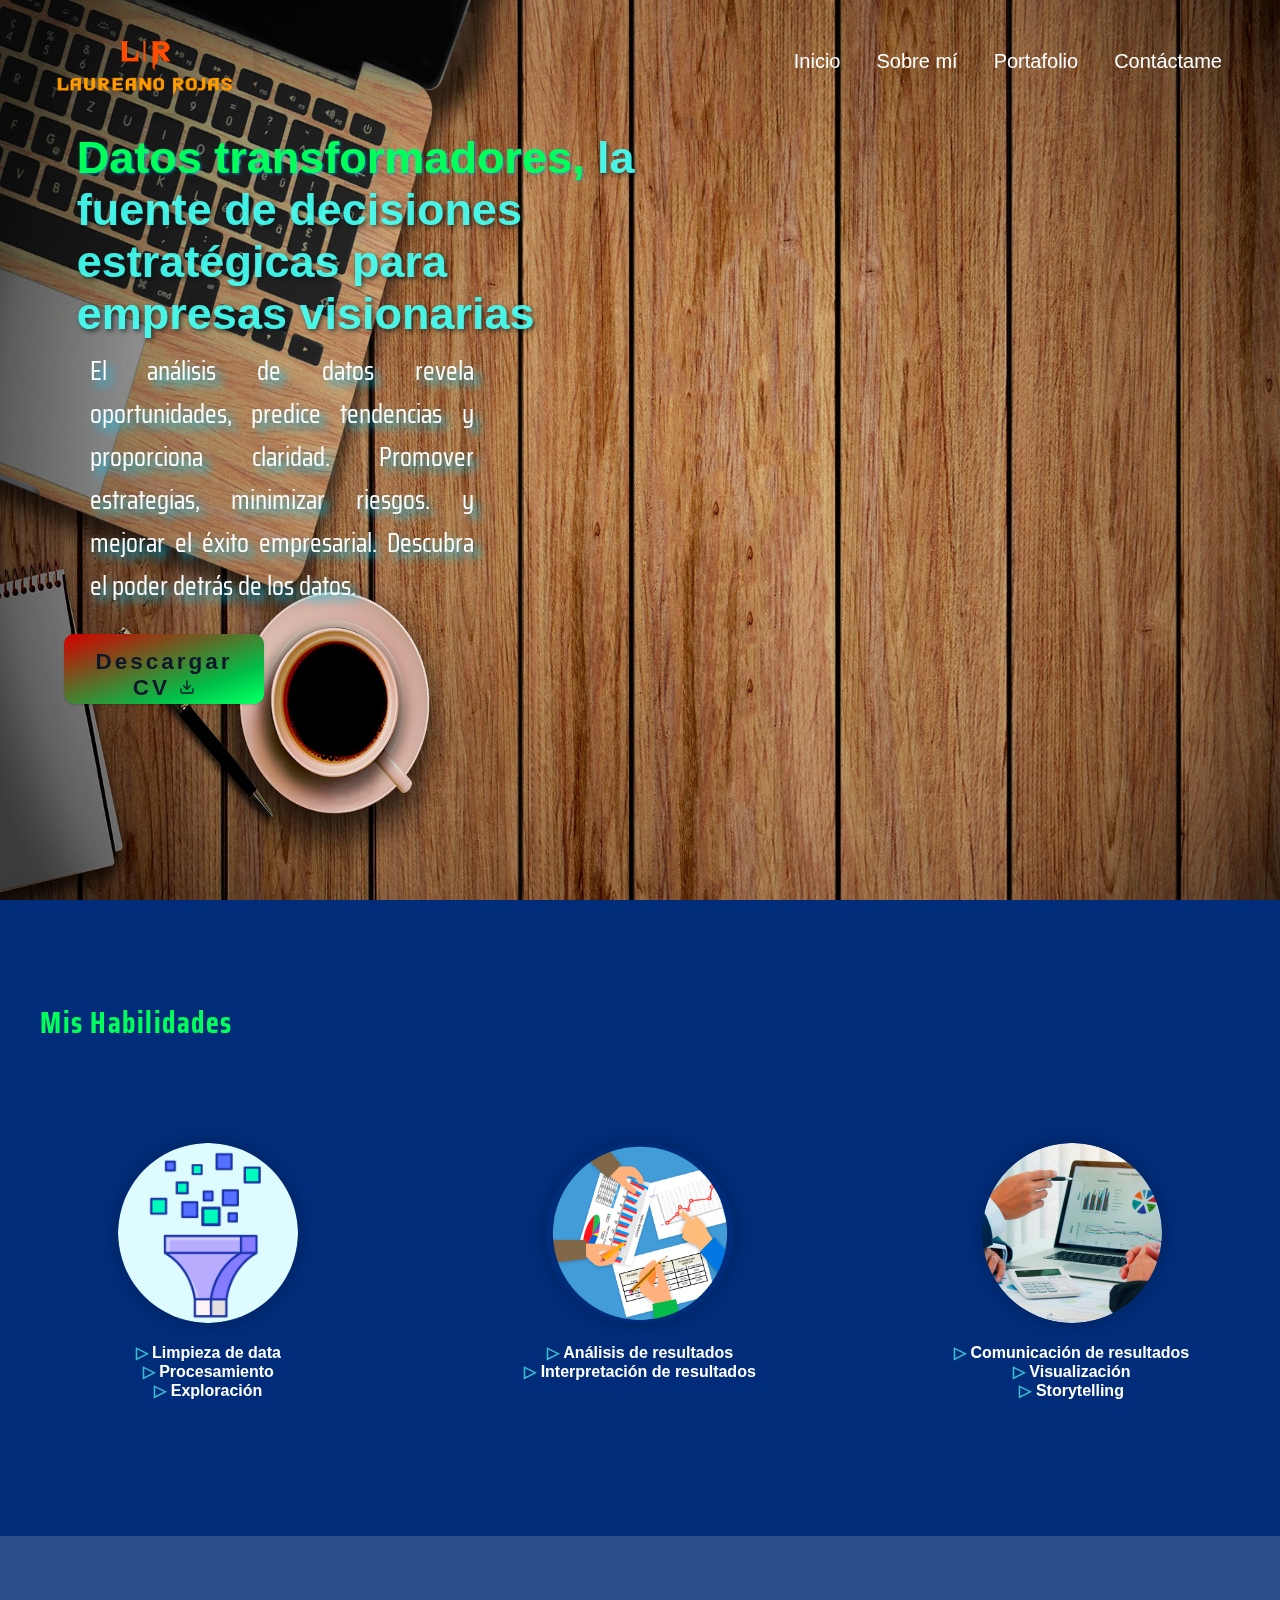
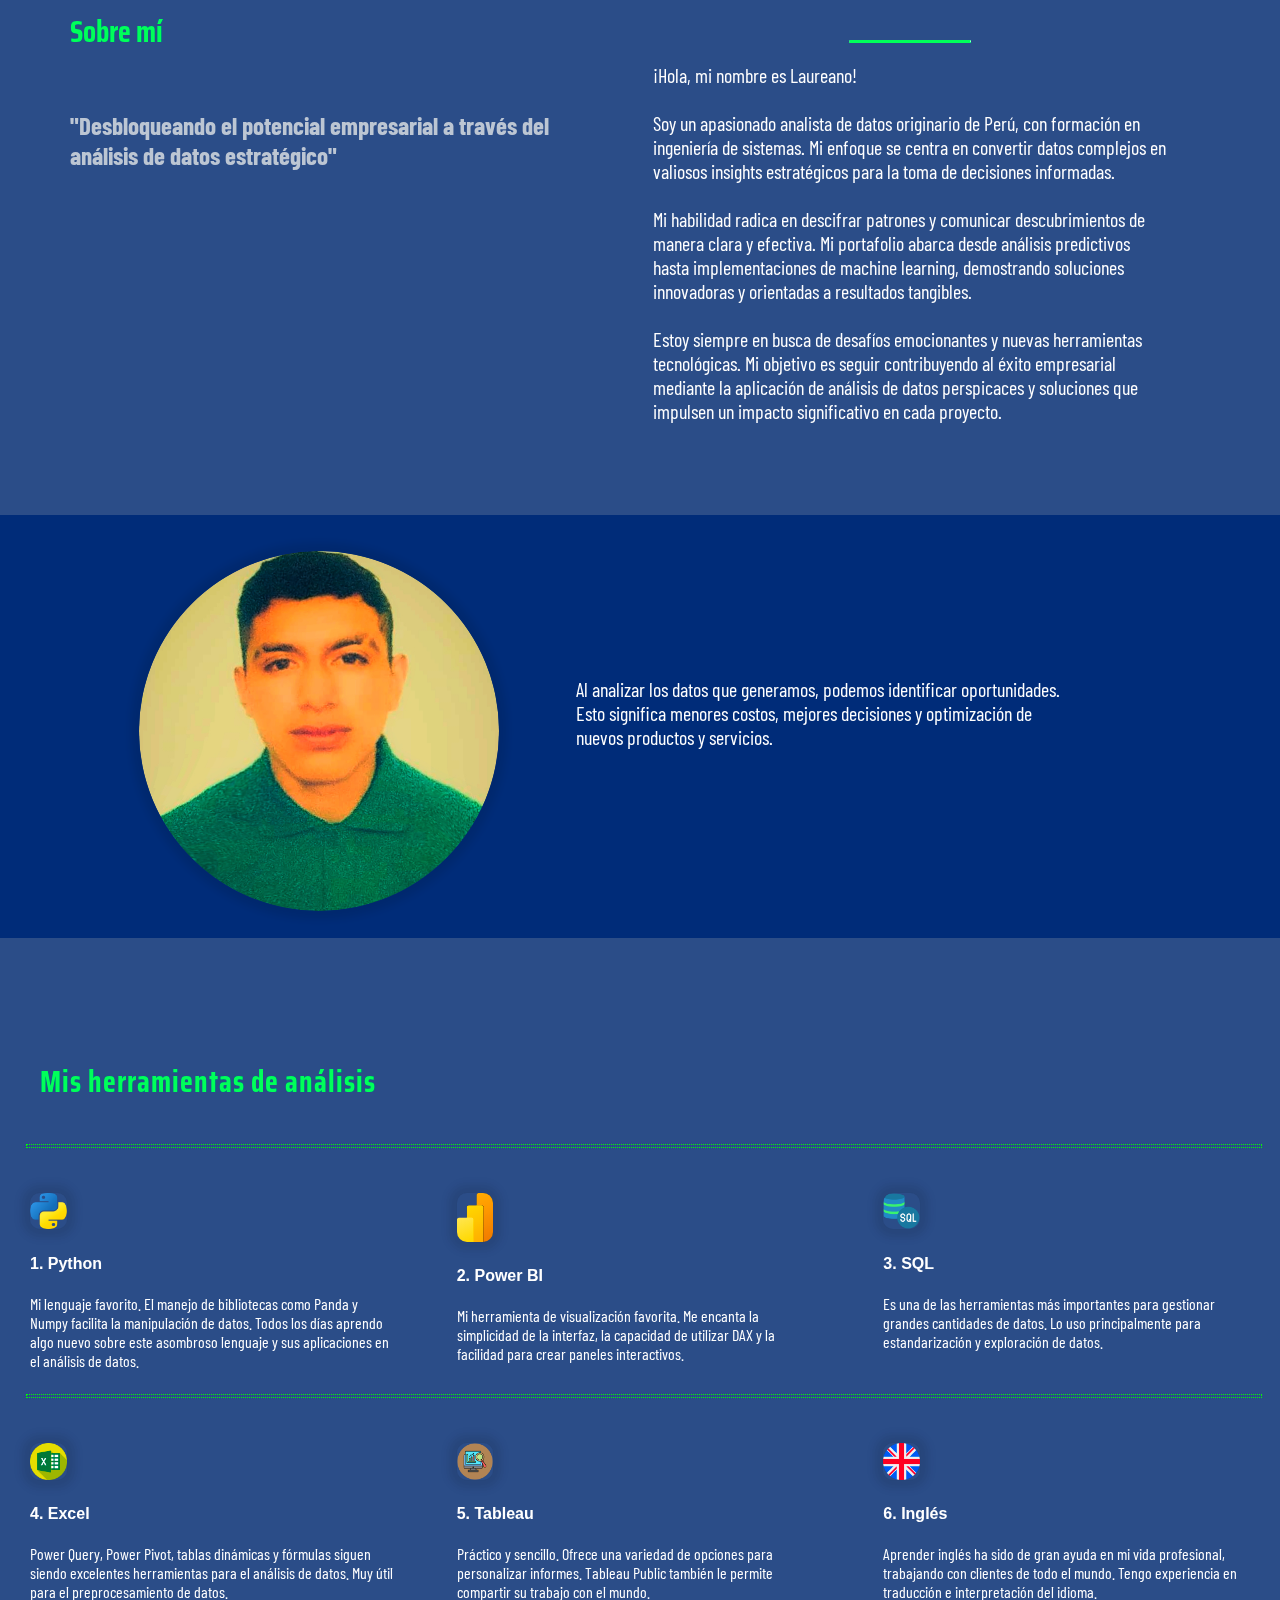
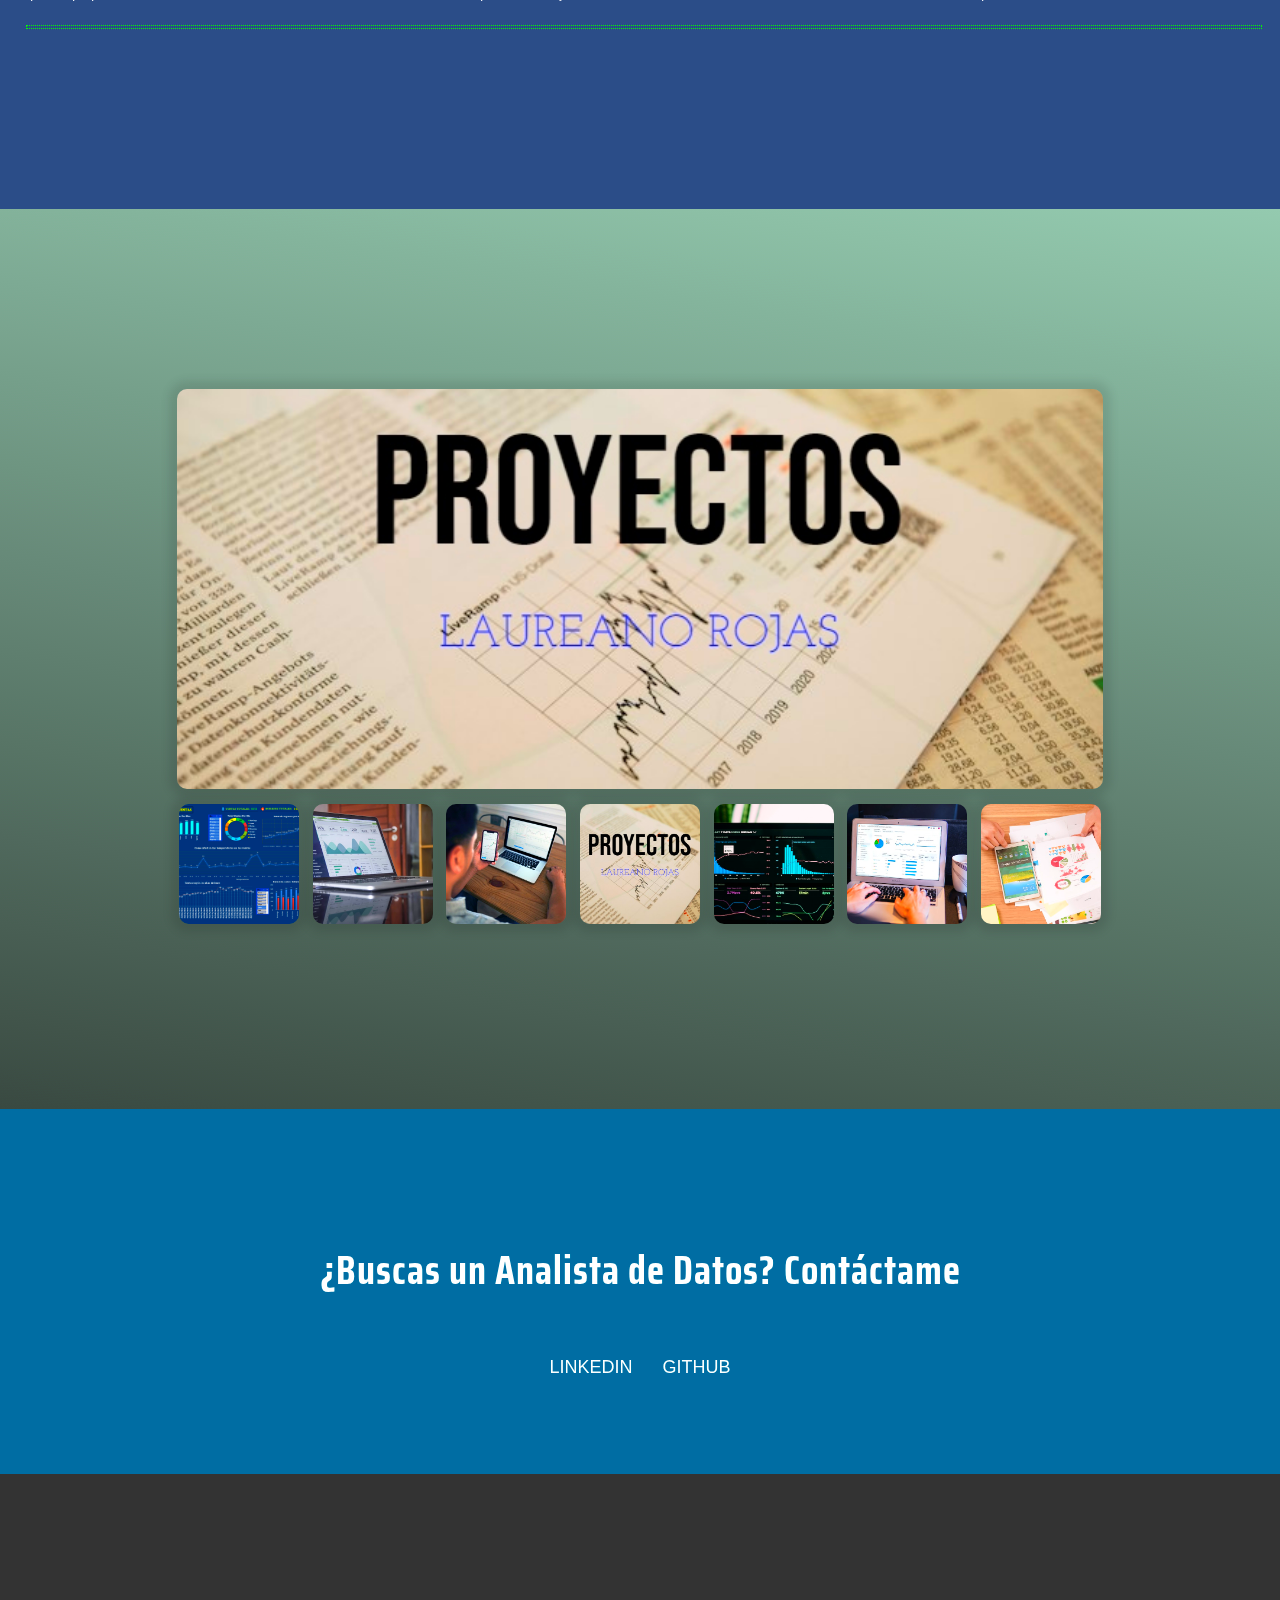
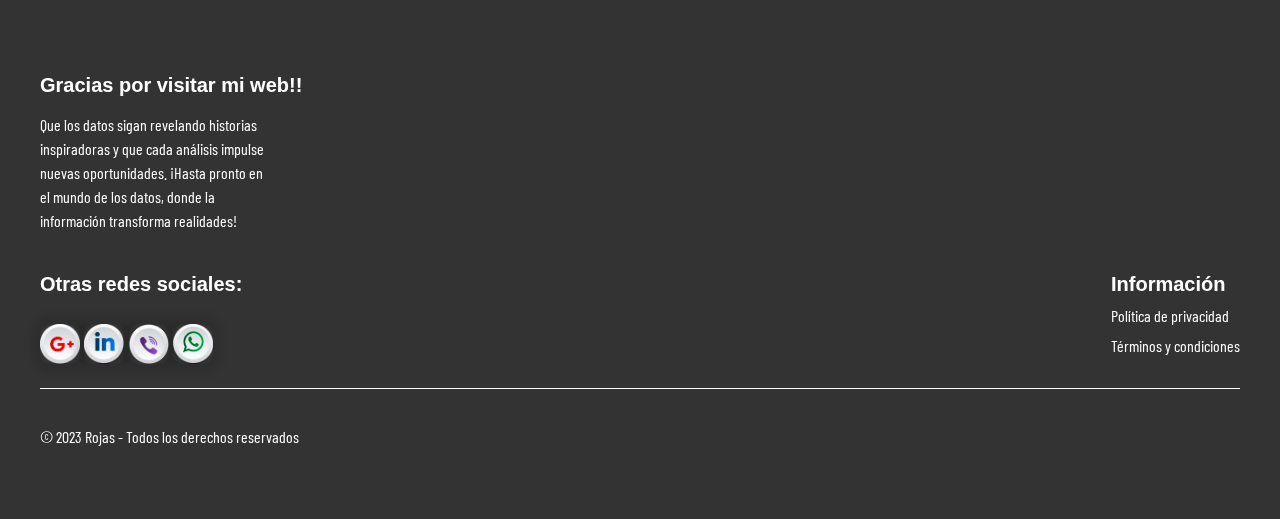
<file: index.html>
<!DOCTYPE html>
<html lang="es">

<head>
  <meta charset="UTF-8">
  <meta name="viewport" content="width=device-width, initial-scale=1.0">
  <meta name="description"
    content="Si buscas un Analista de Datos este es mi portafolio donde vas a encontrar mis proyectos de análisis de datos y como contactarte conmigo">
  <link rel="stylesheet" href="assets/style/style.css">
  <link rel="stylesheet" href="assets/style/content.css">
  <link rel="stylesheet" href="assets/style/contact.css">
  <link rel="preconnect" href="https://fonts.googleapis.com">
  <link rel="preconnect" href="https://fonts.gstatic.com" crossorigin>
  <link href="https://fonts.googleapis.com/css2?family=Lobster&display=swap" rel="stylesheet">
  <link href="https://fonts.googleapis.com/css2?family=Tulpen+One&display=swap" rel="stylesheet">
  <link href="https://fonts.googleapis.com/css2?family=Saira+Condensed&display=swap" rel="stylesheet">
  <link href="https://fonts.googleapis.com/css2?family=Concert+One&display=swap" rel="stylesheet">
  <link href="https://fonts.googleapis.com/css2?family=Barlow+Condensed:ital,wght@1,200&display=swap"
    rel="stylesheet" />
  <link href="https://fonts.googleapis.com/css2?family=Anton&display=swap" rel="stylesheet">

  <link rel="preconnect" href="https://fonts.gstatic.com" crossorigin />
  <link href="https://fonts.googleapis.com/css2?family=Manrope:wght@800&display=swap" rel="stylesheet" />
  <link href="https://fonts.googleapis.com/css2?family=Alkatra:wght@500&display=swap" rel="stylesheet" />
  <title>Laureano | Analista de Datos</title>
  <link rel="shortcut icon" href="./assets/img/icono-2.png" type="image/x-icon">
</head>

<body>
  <nav class="navbar" id="inicio-c">
    <div class="logo">
      <img src="./assets/img/icono.png" alt="icono">
      <!-- <h2>Rojas</h2> -->
    </div>
    <div class="menu-toggle">
      <input type="checkbox" id="menu-checkbox">
      <label for="menu-checkbox" class="menu-icon" style="font-size: 30px; color: #f8eb9f;">&#9776;</label>
      <!-- Botón de cierre del menú -->

      <ul class="menu">
        <li><a href="#inicio-c">Inicio</a></li>
        <li><a href="#abt-me">Sobre mí</a></li>
        <li><a href="#portafolio">Portafolio</a></li>
        <li><a href="#contact">Contáctame</a></li>
        <label for="menu-checkbox" class="close-button">&#10006;</label>
      </ul>
    </div>
  </nav>
  <main id="m-res">
    <h1><b>Datos transformadores,</b> la fuente de decisiones estratégicas para empresas visionarias</h1>
    <section id="home">
      <article>
        <p id="description">
          El análisis de datos revela oportunidades,
          predice tendencias y proporciona claridad.
          Promover estrategias, minimizar riesgos.
          y mejorar el éxito empresarial.
          Descubra el poder detrás de los datos.
        </p>
        <button id="btn-download" class="bottom">
          Descargar CV
          <svg xmlns="http://www.w3.org/2000/svg" width="16" height="16" viewBox="0 0 24 24" fill="none"
            stroke="currentColor" stroke-width="2" stroke-linecap="round" stroke-linejoin="round"
            class="feather feather-download">
            <path d="M21 15v4a2 2 0 0 1-2 2H5a2 2 0 0 1-2-2v-4"></path>
            <polyline points="7 10 12 15 17 10"></polyline>
            <line x1="12" y1="15" x2="12" y2="3"></line>
          </svg>
          <span></span>
          <span></span>
          <span></span>
          <span></span>
        </button>
      </article>
    </section>
  </main>
  <!--SKILLS-->
  <section id="my-skills-c">
    <h2 class="habilidades">Mis Habilidades</h2>
    <div class="container-c">
      <div class="element">
        <img src="./assets/img/data-management.png" alt="data-m">
        <p><strong><span style="color:#63b3c0">▷</span>
            Limpieza</strong> <strong>de data</strong><br><strong><span style="color:#63b3c0">▷</span></strong>
          <strong>Procesamiento</strong><br><strong> <strong><span style="color:#63b3c0">▷</span></strong>
            Exploración</strong>
        </p>
      </div>
      <div class="element">
        <img src="./assets/img/data-analysis.png" alt="data-a">
        <p><strong><span style="color:#63b3c0">▷</span></strong>
          <strong>Análisis de resultados</strong><br><strong> <strong><span style="color:#63b3c0">▷</span></strong>
            Interpretación de resultados</strong>
        </p>
      </div>
      <div class="element">
        <img src="./assets/img/data-visualization.png" alt="data-v">
        <p><strong><span style="color:#63b3c0">▷</span>
            Comunicación</strong> <strong>de resultados</strong><br><strong><span
              style="color:#63b3c0">▷</span></strong> <strong>Visualización</strong><br><strong> <strong><span
                style="color:#63b3c0">▷</span></strong> Storytelling</strong></p>
      </div>
    </div>
  </section>
  <section class="aboutme" id="abt-me">
    <div class="contenedor-a">
      <h3 class="t">Sobre mí</h3>
      <div class="cont">
        <div class="elem">
          <h3 class="t2">"Desbloqueando el potencial empresarial a través del análisis de datos estratégico"</h3>
        </div>
        <div class="elem">
          <hr class="linear">
          <p>¡Hola, mi nombre es Laureano!
            <br>
            <br>
            Soy un apasionado analista de datos originario de Perú, con formación en ingeniería de sistemas. Mi enfoque
            se
            centra en convertir datos complejos en valiosos insights estratégicos para la toma de decisiones informadas.
            <br>
            <br>
            Mi habilidad radica en descifrar patrones y comunicar descubrimientos de manera clara y efectiva. Mi
            portafolio abarca desde análisis predictivos hasta implementaciones de machine learning, demostrando
            soluciones innovadoras y orientadas a resultados tangibles.
            <br>
            <br>
            Estoy siempre en busca de desafíos emocionantes y nuevas herramientas tecnológicas. Mi objetivo es seguir
            contribuyendo al éxito empresarial mediante la aplicación de análisis de datos perspicaces y soluciones que
            impulsen un impacto significativo en cada proyecto.
          </p>
        </div>
      </div>
    </div>
  </section>
  <section class="c-3">
    <div class="cont-3">
      <div class="elem-3">
        <img src="./assets/img/mi-foto.png" alt="gif-prog" class="gif-p">
      </div>
      <div class="elem-3">
        <p>Al analizar los datos que generamos, podemos identificar oportunidades. Esto significa menores costos,
          mejores decisiones y optimización de nuevos productos y servicios.</p>
      </div>
    </div>
  </section>
  <section id="skills">
    <h3 class="title-2">Mis herramientas de análisis</h3>
    <hr id="linea">
    <div class="my-skills">
      <div class="skill-c">
        <img src="../assets/img/skills/piton.png" alt="python" class="remot">
        <h4 class="name-skill">1. Python</h4>
        <p>Mi lenguaje favorito. El manejo de bibliotecas como Panda y Numpy facilita la manipulación de datos. Todos
          los días aprendo algo nuevo sobre este asombroso lenguaje y sus aplicaciones en el análisis de datos.</p>

      </div>
      <div class="skill-c">
        <img src="../assets/img/skills/power-bi.svg" alt="power-bi" class="remot">
        <h4 class="name-skill">2. Power BI</h4>
        <p>Mi herramienta de visualización favorita. Me encanta la simplicidad de la interfaz, la capacidad de utilizar
          DAX y la facilidad para crear paneles interactivos.</p>
      </div>
      <div class="skill-c">
        <img src="../assets/img/skills/servidor-sql.png" alt="servidor-sql" class="remot">
        <h4 class="name-skill">3. SQL</h4>
        <p>Es una de las herramientas más importantes para gestionar grandes cantidades de datos. Lo uso principalmente
          para estandarización y exploración de datos.</p>
      </div>
    </div>
    <hr id="linea">
    <div class="my-skills">
      <div class="skill-c">
        <img src="../assets/img/skills/excel.png" alt="excel" class="remot">
        <h4 class="name-skill">4. Excel</h4>
        <p>Power Query, Power Pivot, tablas dinámicas y fórmulas siguen siendo excelentes herramientas para el análisis
          de datos. Muy útil para el preprocesamiento de datos.</p>
      </div>
      <div class="skill-c">
        <img src="../assets/img/skills/tableau.png" alt="tableau" class="remot">
        <h4 class="name-skill">5. Tableau</h4>
        <p>Práctico y sencillo. Ofrece una variedad de opciones para personalizar informes. Tableau Public también le
          permite compartir su trabajo con el mundo.</p>
      </div>
      <div class="skill-c">
        <img src="../assets/img/skills/ingles.png" alt="ingles" class="remot">
        <h4 class="name-skill">6. Inglés</h4>
        <p>Aprender inglés ha sido de gran ayuda en mi vida profesional, trabajando con clientes de todo el mundo. Tengo
          experiencia en traducción e interpretación del idioma.</p>
      </div>
    </div>
    <hr id="linea">
  </section>
  <!--PROJECTS-->
  <section class="proyectos" id="portafolio">
    <div class="contenedor">
      <div class="wrapper">
        <img src="./assets/img/proyectos/proyectos.jpg" alt="im1" id="mainPhoto" name="" desc="" boton-p="" href="">
        <div class="caption-wrapper">
          <div id="caption"></div>
          <div id="proyecto"></div>
          <div id="boton">
            <a href="https://github.com/Dilmer-Rojas" target="_blank">← Ver →</a>
          </div>
        </div>
      </div>
      <div class="img-wrapper">
        <img src="./assets/img/proyectos/Dashboard_01.png" alt="img1" name="Ventas de Limonada: Optimización y Estrategias" class="imgCarousel"
          desc="Analicé datos de ventas de limonada en Excel, identificando patrones, optimizando estrategias de marketing y visualizando resultados clave para decisiones estratégicas."
          boton-p="Visitar" href="/assets/img/proyectos/Dashboard_01.png">
        <img src="./assets/img/proyectos/proyecto2.jpg" alt="img2" name="DataVisionX" class="imgCarousel"
          desc="DataVisionX: ofrece análisis avanzado y visualizaciones dinámicas para revelar patrones y tomar decisiones estratégicas fundamentadas en datos."
          boton-p="Visitar DataVisionX" href="https://link.datavisionx">
        <img src="./assets/img/proyectos/proyecto3.jpg" alt="img3" name="InfoAnalytics Pro" class="imgCarousel"
          desc="InfoAnalytics: Pro emplea técnicas de análisis predictivo y minería de datos para extraer información crucial y optimizar estrategias empresariales."
          boton-p="Visitar InfoAnalytics Pro" href="https://link.infoanalytics">
        <!-- Asegúrate de incluir los atributos boton-p y href en cada una de las imágenes del carrusel -->
        <img src="./assets/img/proyectos/proyectos.jpg" alt="img4" class="imgCarousel" boton-p="← Ver →"
          href="https://github.com/Dilmer-Rojas">
        <img src="./assets/img/proyectos/proyecto4.jpg" alt="img5" name="InsightForge" class="imgCarousel"
          desc="InsightForge: fusiona inteligencia artificial y análisis de datos para descubrir ideas innovadoras y empoderar la toma de decisiones eficaces."
          boton-p="Visitar InsightForge" href="https://link.insightforge">
        <img src="./assets/img/proyectos/proyecto5.jpg" alt="img6" name="DataSphere Explorer" class="imgCarousel"
          desc="DataSphere: Explorer es una herramienta integral que mapea y explora grandes conjuntos de datos para revelar conexiones y tendencias significativas."
          boton-p="Visitar DataSphere" href="https://link.datasphere">
        <img src="./assets/img/proyectos/proyecto6.jpg" alt="img7" name="DataMerge Insight" class="imgCarousel"
          desc="DataMerge Insight: combina datos de diversas fuentes para proporcionar análisis holísticos y estratégicos con una visión unificada."
          boton-p="Visitar DataMerge" href="https://link.datamerge">
      </div>
    </div>
  </section>
  <!--Contact-->
  <section id="contact">
    <h3>¿Buscas un Analista de Datos? Contáctame</h3>
    <div id="social-n">
      <ul id="items-c">
        <li><a href="https://www.linkedin.com/in/laureano-rojas-castañeda-01306b225" target="_blank">linkedin</a></li>
        <li><a href="https://github.com/Dilmer-Rojas" target="_blank">github</a></li>
      </ul>
    </div>
  </section>
  <footer>
    <div class="container">
      <h3>Gracias por visitar mi web!!</h3>
      <p>Que los datos sigan revelando historias <br>inspiradoras y que cada análisis impulse<br> nuevas oportunidades.
        ¡Hasta pronto en <br>el mundo de los datos, donde la <br>información transforma realidades!</p>
      <div class="row">
        <div class="col-lg-3 col-md-6">
          <h3>Otras redes sociales: </h3>
          <br>
          <!-- <ul>
                <li><a href="#">Email: rojascastaneda893@gmail.com</a></li>
                <li><a href="#">Phone: +51 984 190 662</a></li>
              </ul> -->
          <div id="socials">
            <!-- <a href="https://www.facebook.com/benja.ftp2" target="_blank" rel="noopener noreferrer"><img
                src="./assets/img/imgs-footer/facebook.png" alt=""></a> -->
            <a href="mailto:rojascastaneda893@gmail.com" target="_blank" rel="noopener noreferrer"><img
                src="./assets/img/imgs-footer/gmail.png" alt="gmail"></a>
            <!-- <a href="https://www.instagram.com/r_dilmer/" target="_blank" rel="noopener noreferrer"><img
                src="./assets/img/imgs-footer/instagram.png" alt=""></a> -->
            <a href="https://www.linkedin.com/in/laureano-rojas-castañeda-01306b225" target="_blank"
              rel="noopener noreferrer"><img src="./assets/img/imgs-footer/linkedin.png" alt="linkedin"></a>
            <a href="tel:+51984190662" target="_blank" rel="noopener noreferrer"><img
                src="./assets/img/imgs-footer/telefono.png" alt="telefono"></a>
            <a href="https://wa.me/+51984190662" target="_blank" rel="noopener noreferrer"><img
                src="./assets/img/imgs-footer/whatsapp.png" alt="whatsapp"></a>
          </div>
        </div>
        <div class="col-lg-3 col-md-6">
          <h3>Información</h3>
          <ul>
            <li><a href="#">Política de privacidad</a></li>
            <li><a href="#">Términos y condiciones</a></li>
          </ul>
        </div>
      </div>
      <hr>
      <div class="row">
        <div class="col-12">

          <p class="text-center">&copy; 2023 Rojas - Todos los derechos reservados</p>
        </div>
      </div>
    </div>
  </footer>
  <script src="./assets/js/index.js"></script>
  <script src="./assets/js/proyecto.js"></script>
</body>

</html>
</file>
<file: assets/style/style.css>
/*Estilos Generales*/
html,
body {
    margin: 0;
    padding: 0;
    /* height: 100%; */
    color: white;
    font-family: Arial, Helvetica, sans-serif;
}

body {
    background-image: url(../img/geek.jpg);
    filter: saturate(160%);
    background-color: #002c79;
    /* Asegúrate de tener una imagen de fondo que sea responsiva o utilices 'background-size: cover;' */
    background-size: 100% 100vh;
    /* height: 50vh; 750px */
    font-family: var(--font-logo);
    /* Revisar si se necesita esta fuente */
    /* Duplicaste la propiedad 'font-family' aquí */
    color: var(--light-color);
    opacity: 1.9;
    background-repeat: no-repeat;
}

/* Superposición semitransparente */
/* body::before {
    content: "";
    position: relative;
    top: 0;
    left: 0;
    width: 100%;
    background-color: #00000098;
    z-index: -1;
} */

/*Estilos del menú*/
.navbar {
    display: flex;
    justify-content: space-between;
    align-items: center;
    padding: 10px 20px;
    color: white;
    margin-right: 20px;
}

.logo {
    display: flex;
    font-size: 1.5rem;
    /*Tamaño de fuente del logotipo*/
    margin-left: 2%;
}

.logo img {
    margin-top: 1vh;
    width: 16vw;
    height: 10vh;
    /* background-color: #ffffff; */
    border-radius: 30px;
    padding: 2px;
}

.logo h2 {
    margin-top: 35px;
    font-size: 30px;
    font-family: 'Lobster', cursive;
    font-style: italic;
    text-transform: capitalize;
}

.menu-toggle {
    display: flex;
    /*Usa el modelo flexible para el ícono y los elementos de menú*/
    align-items: center;
    /*Centra verticalmente los elementos*/
}

.menu-icon {
    font-size: 1.5rem;
    /*Tamaño de fuente del ícono hamburgueza*/
    cursor: pointer;
    /*Cambia el cursor al pasar sobre el ícono*/
}

.menu {
    list-style: none;
    /*Elimina las viñetas de la lista menú*/
    margin: 0;
    /*Elimina el margen de la lista de menú*/
    padding: 0;
    /*Elimina el padding de la lista de menú*/
    display: flex;
    /*Usa el modelo flexible para la lista de menú*/
}

.menu li {
    margin: 15px 15px;
    /*Agrega margen horizontal a los elementos de la lista menú*/
    padding: 3px 3px;
    /*Espaciado entre el los elementos y su contenido*/
}

.menu a {
    text-decoration: none;
    /*Elimina el subrayado de los enlaces <a>*/
    color: white;
    /*Color del texto de los enlaces*/
    font-size: 20px;
    font-family: Impact, Haettenschweiler, 'Arial Narrow Bold', sans-serif;
    transition: color 0.3s;
    /*Transición suave del color al pasar el ratón*/
}

.menu a:hover {
    color: #ffd700;
    /*Cambia el color del texto al pasar el ratón por encima*/
}

b {
    color: #00ff80;
    text-shadow: 1px 1px 3px #1495c8b3;
    /* Sombra luminosa */
}

#description {
    font-family: 'Saira Condensed', sans-serif;
    /* font-family: 'Barlow Condensed', sans-serif; */
    color: #ffffff;
    text-shadow: 6px 6px 8px #1bbcfbe4;
}

/* Footer */
footer {
    background-color: #333333;
    color: #ffffff;
    padding: 50px 0;
    padding-top: 20vh;
}

footer .container {
    max-width: 1200px;
    margin: 0 auto;
    padding: 0 20px;
}

footer .row {
    display: flex;
    flex-wrap: wrap;
    justify-content: space-between;
}

footer .col {
    flex-basis: 25%;
    margin-bottom: 20px;
}

footer h3 {
    font-size: 20px;
    margin-bottom: 10px;
    /* text-transform: uppercase; */
}

footer p {
    font-size: 16px;
    line-height: 1.5;
    margin-bottom: 20px;
    font-family: 'Barlow Condensed', sans-serif;
}

footer ul {
    list-style: none;
    padding: 0;
    margin: 0;
}

footer li {
    margin-bottom: 10px;
}

footer a {
    color: #ffffff;
    text-decoration: none;
    font-family: 'Barlow Condensed', sans-serif;
}

footer a:hover {
    text-decoration: underline;
}

footer hr {
    border: none;
    border-top: 1px solid #ffffff;
    margin-top: 20px;
    margin-bottom: 20px;
}

footer .text-center {
    text-align: left;
}

footer #socials img {
    max-width: 40px;
}

footer #skills img {
    border-radius: 50%;
}

/* .sections {
    width: inherit;
    min-height: inherit;
    font-family: var(--font-logo);
    background-color: #1b1d27;
    color: var(--light-color);
} */



/*Oculta el input checkbox y la etiqueta del ícono en pantallas grandes*/

#menu-checkbox,
.menu-icon {
    display: none;
}

/* Para ocultar el ícono de cierre */
#menu-checkbox,
.close-button {
    display: none;
}

.logo h2 {
    margin-top: 27px;
    margin-left: 8px;
    font-size: 25px;
}

/* Main no responsive */
#m-res {
    display: block;
    margin-bottom: auto;
    height: 78%;
}

#m-res h1 {
    text-shadow: 2px 2px 5px #050e11b3;
    color: rgba(130, 255, 245, 0.879);
    /* Sombra luminosa */
    text-align: left;
    width: 45vw;
    font-size: 45px;
    margin-left: 6vw;
    margin-top: 1vh;
    margin-bottom: 1vh;
}

/* #content-2 {
        margin-top: 80px;
    } */

#description {
    font-size: 3vh;
    margin-top: 0;
    text-align: justify;
    margin-left: 7vw;
    display: block;
    /* Cambia el flujo del elemento a en línea y bloque */
    /* vertical-align: baseline; */
    /* Alinea verticalmente con la imagen */
    width: 30vw;
    /*48%*/
    /* Establece el ancho del párrafo */
    margin-right: 50px;
    /* Agrega un margen derecho para separar de la imagen */
}

.container-c {
    display: flex;
    justify-content: space-between;
    /* Espacio entre elementos */
}

.element {
    text-align: center;
    flex-basis: calc(33.33% - 10px);
    /* Ancho del elemento */
}

.element img {
    max-width: 100%;
    /* Ajustar imagen al tamaño máximo del contenedor */
    border-radius: 50%;
    height: 20vh;
}

#my-skills-c {
    margin-top: 10vh;
    padding-top: 20vh;
    height: auto;
    padding-bottom: 10vh;
}

.habilidades {
    margin-left: 40px;
    padding-bottom: 8vh;
    font-size: 30px;
    color: #00ff80;
    font-family: 'Saira Condensed', sans-serif;
    letter-spacing: 1.5px;
}

.aboutme {
    background-color: #b9b9b93b;
    width: 100%;
    height: auto;
    padding-bottom: 8vh;
}

.contenedor-a {
    margin-left: 70px;
}

.aboutme .t {
    color: #00ff80;
    /* margin-left: 5px; */
    padding-top: 8vh;
    text-align: left;
    font-size: 30px;
    font-family: 'Saira Condensed', sans-serif;
}

.cont {
    display: flex;
    /* justify-content: space-between; */
    gap: var(--wp--style--block-gap, 4.3em);
}

.elem {
    /* text-align: center; */
    flex-basis: calc(43.33% - 10px);
}

.linear {
    max-width: 120px;
    margin-top: -5vh;
    border-top: 1px solid;
    border-bottom: 2px solid;
    color: #00ff80;
}

.aboutme .t2 {
    font-family: 'Barlow Condensed', sans-serif;
    font-size: 25px;
    color: #eeefeebf;
}

.aboutme p {
    font-family: 'Barlow Condensed', sans-serif;
    color: #ffffff;
    font-size: 20px;
}

/* .c-3 {
    background-color: #b9b9b93b;
    height: 55vh;
} */

.cont-3 {
    display: flex;
    justify-content: center;
    align-items: center;
}

.elem-3 {
    text-align: left;
    flex-basis: calc(35.3% - 15px);
}

.elem-3 .gif-p {
    display: inline-block;
    /* Cambia el flujo del elemento a en línea y bloque */
    max-width: 40vh;
    /* Limita el ancho de la imagen */
    border-radius: 50%;
    /* Agrega borde redondeado */
    vertical-align: middle;
    /* Alinea verticalmente con el párrafo */
    margin-right: 2px;
    margin-top: 4vh;
    margin-left: -5vw;
}

.elem-3 p {
    margin-left: -5vw;
    font-family: 'Barlow Condensed', sans-serif;
    color: #ffffff;
    font-size: 20px;
}

.bottom {
    font-size: 2.5vh;
    text-transform: capitalize;
    color: #121824;
    font-family: Impact, Haettenschweiler, 'Arial Narrow Bold', sans-serif;
    text-transform: capitalize;
    border-radius: 10px;
    margin-left: 5vw;
    padding: 15px 20px;
    max-width: 40vw;
    border-style: none;
    border-color: aliceblue;
    cursor: pointer;
    background-color: hsl(120, 100%, 50%);
}

.bottom:hover {
    font-size: 2.5vh;
    background-color: #ffd700;
    color: black;
    font-family: Impact, Haettenschweiler, 'Arial Narrow Bold', sans-serif;
    border-radius: 10px;
    margin-left: 5vw;
    padding: 15px 20px;
    max-width: 250px;
}

button{
    width:200px;
    height:70px;
    background: linear-gradient(to left top, #21d3ff82, #970f0f);
    border-style: none;
    color:#fff;
    font-size: 23px;
    letter-spacing: 3px;
    font-family: 'Lato';
    font-weight: 600;
    outline: none;
    cursor: pointer;
    position: relative;
    padding: 0px;
    overflow: hidden;
    transition: all .5s;
    box-shadow: 0px 1px 2px rgba(0,0,0,.2);
}
button span{
    position: absolute;
    display: block;
}
button span:nth-child(1){
    height: 3px;
    width:200px;
    top:0px;
    left:-200px;
    background: linear-gradient(to right, rgba(0,0,0,0), #f6e58d);
    border-top-right-radius: 1px;
    border-bottom-right-radius: 1px;
    animation: span1 2s linear infinite;
    animation-delay: 1s;
}

@keyframes span1{
    0%{
        left:-200px
    }
    100%{
        left:200px;
    }
}
button span:nth-child(2){
    height: 70px;
    width: 3px;
    top:-70px;
    right:0px;
    background: linear-gradient(to bottom, rgba(0,0,0,0), #f6e58d);
    border-bottom-left-radius: 1px;
    border-bottom-right-radius: 1px;
    animation: span2 2s linear infinite;
    animation-delay: 2s;
}
@keyframes span2{
    0%{
        top:-70px;
    }
    100%{
        top:70px;
    }
}
button span:nth-child(3){
    height:3px;
    width:200px;
    right:-200px;
    bottom: 0px;
    background: linear-gradient(to left, rgba(0,0,0,0), #f6e58d);
    border-top-left-radius: 1px;
    border-bottom-left-radius: 1px;
    animation: span3 2s linear infinite;
    animation-delay: 3s;
}
@keyframes span3{
    0%{
        right:-200px;
    }
    100%{
        right: 200px;
    }
}

button span:nth-child(4){
    height:70px;
    width:3px;
    bottom:-70px;
    left:0px;
    background: linear-gradient(to top, rgba(0,0,0,0), #f6e58d);
    border-top-right-radius: 1px;
    border-top-left-radius: 1px;
    animation: span4 2s linear infinite;
    animation-delay: 4s;
}
@keyframes span4{
    0%{
        bottom: -70px;
    }
    100%{
        bottom:70px;
    }
}

button:hover{
    transition: all .5s;
    transform: rotate(-1deg) scale(1.1);
    box-shadow: 0px 3px 5px rgba(0,0,0,.4);
}
button:hover span{
    animation-play-state: paused;
}



/*SKILLS*/
.title-2 {
    /* text-align: center; */
    margin-left: 40px;
    /* padding-top: 10px; */
    padding-bottom: 1vh;
    font-size: 30px;
    color: #00ff80;
    font-family: 'Saira Condensed', sans-serif;
    letter-spacing: 1px;
}

#skills {
    margin-top: 3vh;
    padding-top: 10vh;
    padding-bottom: 15vh;
    background-color: #b9b9b93b;
    height: auto;

}

.my-skills div img {
    max-width: 10%;
}

.my-skills {
    display: flex;
}

.skill-c {
    text-align: left;
    flex-basis: calc(33.3% - 10px);
    padding-left: 30px;
    padding-right: 30px;
}

.skill-c p {
    font-family: 'Barlow Condensed', sans-serif;
}

#linea {
    margin-left: 2vw;
    margin-right: 2vh;
    margin-bottom: 5vh;
    padding-bottom: 1px;
    padding-top: 1px;
    border-style: dotted;
    color: #00FF00;
}

@keyframes zoomIn {
    from {
        transform: scale(1);
    }

    to {
        transform: scale(1.2);
        /* Cambia el tamaño de la imagen al 120% */
    }
}

/* Aplica la animación cuando el ratón pasa sobre la imagen */
.remot:hover {
    animation: zoomIn 0.3s forwards;
    /* Inicia la animación al pasar el ratón y mantiene el último estado */
}

@media screen and (max-width: 1128px) {
    body {
        height: 100vh;
    }

    #my-skills-c {
        margin-top: 2vh;
        padding-top: 20vh;
    }
}

@media screen and (max-width: 1078px) {
    body {
        height: 90vh;

    }

    #my-skills-c {
        margin-top: 2vh;
        padding-top: 20vh;
    }
}

@media screen and (max-width: 1018px) {
    body {
        height: 110vh;
    }

    #m-res h1 {
        font-size: 40px;
    }

    #my-skills-c {
        margin-top: 2vh;
        padding-top: 5vh;
    }
}

/*Estilos responsive*/
@media screen and (max-width: 921px) {

    html,
    body {
        margin: 0;
        padding: 0;
        height: 100%;
    }

    body {
        background-image: url(../img/geek-resp.jpg);
        /* cambiar las dimensiones de la image para que sea más responsive */
    }

    /* Oculta el menú por defecto */
    .menu {
        display: none;
        position: fixed;
        top: 0;
        left: 0;
        width: 110vw;
        height: 100%;
        background-color: rgba(0, 0, 0, 0.8);
        /* Fondo negro transparente */
        flex-direction: column;
        justify-content: center;
        align-items: center;
        z-index: 1000;
        /* Asegura que el menú esté en la parte superior */
        margin-top: -10px;
    }

    .navbar {
        margin-top: 10px;
    }

    .logo h2 {
        font-family: Haettenschweiler, 'Arial Narrow Bold', sans-serif;
        margin-top: 30px;
        margin-left: 10px;
        font-size: 20px;
    }

    .menu.active {
        display: flex;
        /*Muestra el menú desplegable cuando está activo*/
    }

    .menu li {
        margin: 10px 0;
        /*Agrega margen vertical a los elementos del menú desplegable*/
    }

    .menu li a {
        font-family: 'Anton', sans-serif;
    }

    .menu-toggle {
        position: relative;
        /*Cambia la posición del ícono de hamburguesa*/
    }

    .menu-icon {
        display: block;
    }

    #menu-checkbox {
        display: none;
    }

    #menu-checkbox:checked+.menu-icon+.menu {
        display: flex;
    }

    /* Estilos para el botón de cierre */
    .close-button {
        position: absolute;
        top: 27px;
        margin-top: 50px;
        margin-right: 25px;
        right: 20px;
        font-size: 1.5rem;
        color: white;
        cursor: pointer;
    }

    /* Muestra el botón de cierre cuando el menú está abierto */
    #menu-checkbox:checked+.menu-icon+.menu .close-button {
        display: block;
    }

    /* Añadir estilos a el contenido del main */
    #m-res h1 {
        font-family: 'Concert One', cursive;
        text-shadow: 5px 5px 10px #00bfffb3;
        /* Sombra luminosa */
        font-size: 35px;
        margin-top: 20px;
        max-width: 90vw;
    }

    #description {
        font-size: 18px;
        text-align: justify;
        margin-left: 5%;
        margin-right: 5%;
    }

    .bottom {
        font-size: 20px;
        font-family: Impact, Haettenschweiler, 'Arial Narrow Bold', sans-serif;
        text-transform: capitalize;
        border-radius: 10px;
        margin-left: 5%;
        margin-bottom: 50px;
        padding: 15px 20px;
        width: 200px;
        max-width: 200px;
        border: 1px inset #007d5e;
        cursor: pointer;
        background: linear-gradient(189deg, rgba(39, 66, 221, 0.612), rgb(201, 65, 65));
        transition: bacground-color 0.3s ease-in-out;
        font-family: 'Concert One', cursive;
    }

    .bottom:hover {
        font-size: 20px;
        border: 1px inset #daecdf;
        cursor: pointer;
        background: linear-gradient(189deg, rgba(39, 221, 148, 0.472), rgb(201, 65, 65));
        color: black;
        font-family: 'Concert One', cursive;
        border-radius: 10px;
        margin-left: 5%;
        margin-bottom: 50px;
        padding: 15px 20px;
        height: auto;
        width: 200px;
        max-width: 200px;
    }

    /*Contact Me*/


    /* .btn-s {
        color: #ffffffc6;
        text-transform: uppercase;
        padding-top: 5px;
        margin-top: 20px;
        width: 100px;
        border-radius: 12px;
        padding: 10px;
        border-style: groove;
        border-color: #0080007d;
        background-color: #00ff6a51;
    } */

    .gif-p {
        display: block;
        /* Cambia el flujo del elemento a en línea y bloque */
        max-width: 60%;
        max-height: 30%;
        /* Limita el ancho de la imagen */
        border-radius: 60px;
        /* Agrega borde redondeado */
        margin-right: 10px;
        margin-top: 20px;
        margin-left: 20%;
        margin-bottom: 30px;
        height: 300px;
    }

    /* Skills*/
    .title-2 {
        text-align: center;
        font-size: 20px;
    }

    #skills {
        background-color: #0d16248f;
        /* margin-right: 1%;
        margin-left: 1%; */
        margin-top: 3vh;
    }

    .my-skills div img {
        max-width: 10vw;
    }

    .my-skills {
        display: flex;
        /* Establece el modelo de caja flexible para los elementos hijos */
        /* justify-content: space-around; */
        /* Distribuye los elementos con espacio alrededor */
        /* align-items: center; */
        /* Centra verticalmente los elementos */
    }

    .skill-c {
        text-align: left;
        flex-basis: calc(33.3% - 1px);
        padding-left: 30px;
        padding-right: 30px;
    }

    .skill-c p {
        font-family: 'Barlow Condensed', sans-serif;
    }

    .remot {
        margin-top: 10%;
        margin-bottom: -30px;
    }

    @keyframes zoomIn {
        from {
            transform: scale(1);
        }

        to {
            transform: scale(1.2);
            /* Cambia el tamaño de la imagen al 120% */
        }
    }

    /* Aplica la animación cuando el ratón pasa sobre la imagen */
    .remot:hover {
        animation: zoomIn 0.3s forwards;
        /* Inicia la animación al pasar el ratón y mantiene el último estado */
    }

    #skills .remot {
        width: 30px;
        height: 40px;
        margin-left: 15px;
        padding: 3px 3px;
        margin-bottom: 3px;
    }

    .name-skill {
        margin-left: 0px;
        padding: 2.5px 2.5px;
        text-align: left;
        font-size: 13px;
    }

    /* Footer */
    footer {
        background-color: #333333;
        color: #ffffff;
        /* padding: 50px 0; */
        padding-top: 20vh;
    }

    footer .container {
        max-width: 1200px;
        margin: 0 auto;
        padding: 0 20px;
    }

    footer .row {
        display: flex;
        flex-wrap: wrap;
        justify-content: space-between;
    }

    footer .col {
        flex-basis: 25%;
        margin-bottom: 20px;
    }

    footer h3 {
        font-size: 20px;
        margin-bottom: 10px;
        /* text-transform: uppercase; */
    }

    footer p {
        font-size: 16px;
        line-height: 1.5;
        margin-bottom: 20px;
        font-family: 'Barlow Condensed', sans-serif;
    }

    footer ul {
        list-style: none;
        padding: 0;
        margin: 0;
    }

    footer li {
        margin-bottom: 10px;
    }

    footer a {
        color: #ffffff;
        text-decoration: none;
        font-family: 'Barlow Condensed', sans-serif;
    }

    footer a:hover {
        text-decoration: underline;
    }

    footer hr {
        border: none;
        border-top: 1px solid #ffffff;
        margin-top: 20px;
        margin-bottom: 20px;
    }

    footer .text-center {
        text-align: left;
    }

    footer #socials img {
        max-width: 40px;
    }

    footer #skills img {
        border-radius: 50%;
    }
    #social-n ul li a {
        font-family: 'Anton', sans-serif;
        letter-spacing: 1.5px;
    }
}

@media screen and (max-width: 800px) {
    /* Añadir estilos a el contenido del main */
    #m-res {
        text-align: center;
    }
    #m-res h1 {
        /* font-family: 'Barlow Condensed', sans-serif; */
        font-family: 'Anton', sans-serif;
        text-shadow: 5px 5px 10px #00bfffb3;
        /* Sombra luminosa */
        text-align: center;
        width: 80vw;
        font-size: 35px;
        padding-left: 4vw;
        margin-top: 20px;
        /* max-width: 100vw; */
        letter-spacing: 3px;
    }
    #description {
        font-family: 'Saira Condensed', sans-serif;
        /* font-family: 'Barlow Condensed', sans-serif; */
        color: #fbe5e5;
        text-shadow: 6px 6px 8px #1bbcfbe4;
        font-size: 20px;
        margin-top: 25px;
        text-align: center;
        display: flex;
        align-content: center;
        /* margin-left: 0px; */
        padding-left: 10vw;
        width: 70vw;
    }
    .bottom {
        font-size: 15px;
        text-transform: capitalize;
        color: #fcfcfc;
        font-family: 'Anton', sans-serif;
        text-transform: capitalize;
        border-radius: 10px;
        margin-left: 2vw;
        padding: 12px 18px;
        max-width: 30vw;
        border-style: none;
        cursor: pointer;
        border: 1px inset #007d5e;
        background: linear-gradient(0deg, #01d9ffc4, #da0909);
        margin-top: 10px;
    }
    
    .bottom:hover {
        font-size: 15px;
        background: linear-gradient(19deg, #a3c5b4, #3e4843);
        color: rgb(255, 251, 1);
        font-family: 'Anton', sans-serif;
        border-radius: 10px;
        margin-left: 2vw;
        padding: 12px 18px;
        max-width: 30vw;
        margin-top: 10px;
        border: 1px inset #007d5e;
    }
}

@media screen and (max-width: 772px) {
    body {
        background-size: cover;
        /*Modificar este y demás width*/
        width: 100%;
    }
    
    #m-res h1 {
        font-size: 20px;
    }
    .menu-icon {
        margin-top: -2vh;
    }
    .logo img {
        margin-top: -2vh;
        width: 20vw;
        height: 10vh;
    }
    #my-skills-c .element {
        padding-left: -10px;
    }

    #my-skills-c  img {
        height: 13vh;
        width: 15vw;
    }

    #my-skills-c p {
        font-size: 10px;
    }

    .aboutme p {
        font-size: 13px;
        margin-left: -20px;
        max-width: 40vw;
    }
    .aboutme .t2 {
        font-size: 16px;
        max-width: 30vw;
    }

    .cont-3 {
        display: flex;
        justify-content: center;
        align-items: center;
    }
    
    .elem-3 {
        text-align: left;
        flex-basis: calc(40.3% - 30px);
    }
    
    .elem-3 .gif-p {
        display: inline-block;
        /* Cambia el flujo del elemento a en línea y bloque */
        height: 25vh;
        width: 25vw;
        /* Limita el ancho de la imagen */
        border-radius: 50%;
        /* Agrega borde redondeado */
        vertical-align: middle;
        /* Alinea verticalmente con el párrafo */
        margin-right: 2px;
        margin-top: 4vh;
        margin-left: -8vw;
    }
    .elem-3 p {
        margin-left: -5vw;
        font-family: 'Barlow Condensed', sans-serif;
        color: #ffffff;
        font-size: 15px;
    }
    .contenedor-a {
        margin-left: 15px;
    }
    .aboutme {
        width: 110vw;
    }
    #skills {
        width: 110vw;
    }
    .proyectos {
        width: 110vw;
    }
    #contact {
        width: 110vw;
    }
    footer {
        width: 110vw;
    }
    .cont {
        gap: var(--wp--style--block-gap, 0.3em);
    }
    .linear {
        margin-left: -20px;
    }
}

@media screen and (max-width: 320px) {

    /* Cambiar el tamaño del h1 para dispositivos aún más pequeños */
    h1 {
        font-family: 'Concert One', cursive;
        text-shadow: 5px 5px 10px #00bfffb3;
        /* Sombra luminosa */
        margin-top: 10px;
        font-size: 40px;
    }

    #description {
        font-size: 15px;
    }

    .bottom {
        font-family: 'Concert One', cursive;
        font-size: 10px;
    }

    .bottom:hover {
        font-family: 'Concert One', cursive;
        font-size: 10px;
    }

    /* FOOTER --*/
    footer {
        background-color: #42413e;
        margin-top: 10vh;
        padding-top: 15px;
        width: 100vw;
        color: #ffffff;
    }

    footer .copi {
        text-align: center;
        background-color: #000000eb;
        color: #ffffff;
        padding: 10px;
    }

    /* animación a los íconos de las redes sociales */
    @keyframes scale {
        0% {
            transform: scale(1);
        }

        50% {
            transform: scale(1.1);
        }

        100% {
            transform: scale(1);
        }
    }

    .redes-s,
    #inst {
        transition: transform 0.3s ease-in-out;
    }

    .redes-s,
    #inst {
        animation: scale 2s ease-in-out infinite;
    }

    footer img {
        height: 20px;
        width: auto;
        margin-left: 30px;
    }

    .c {
        display: flex;
    }

    .c .parrafo {
        margin-left: 10px;
        margin-top: 3.5px;
    }

    .social {
        margin-left: -200px;
        text-transform: uppercase;
    }

    #social {
        display: flex;
        margin-left: -200px;
        margin-bottom: 20px;
    }

    .redes-s {
        height: 30px;
        width: auto;
        padding-bottom: -18px;
    }

    #inst {
        margin-bottom: -5px;
        height: 35px;
        width: auto;
    }

    .socials {
        margin-left: 70vw;
    }

    .menu li {
        font-family: 'Concert One', cursive;
    }
}
</file>
<file: assets/style/content.css>
.proyectos {
    display: flex;
    justify-content: center;
    align-items: center;
    height: 100vh;
    font-family: 'Courier New', Courier, monospace;
    /* background: linear-gradient(189deg, #a3c5b4, #83a093); */
    background: linear-gradient(189deg, #a3c5b4, #3e4843);
    overflow: hidden;
}

#mainPhoto {
    width: 100%;
    height: 400px;
    object-fit: cover;
    transition: 0.3s;
}

.imgCarousel {
    width: 120px;
    height: 120px;
    object-fit: cover;
    margin: 0 2px;
    border: 0px solid #daecdf;
    transition: 0.3s;
}

.imgCarousel:hover {
    width: 130px;
    height: 130px;
    border: 3px solid #daecdf;
    margin: 3px;
}

img {
    border-radius: 10px;
    cursor: pointer;
    box-shadow: 0px 0px 10px 8px rgba(0, 0, 0, 0.1);
}

.img-wrapper {
    margin-top: 10px;
}

.wrapper {
    position: relative;
}

.wrapper:hover #mainPhoto,
.wrapper:hover .caption-wrapper {
    opacity: 1;
    height: 450px;
}

.caption-wrapper {
    top: 0;
    opacity: 0;
    position: absolute;
    width: 100%;
    height: 400px;
    border-radius: 10px;
    background: rgba(0, 0, 0, 0.3);
    transition: 0.3s;
}

.caption-wrapper #caption {
    font-family: 'Franklin Gothic Medium', 'Arial Narrow', Arial, sans-serif;
    text-transform: capitalize;
    font-weight: 700;
    font-size: 70px;
    margin-top: 50px;
    text-align: center;
    color: #daecdf;
}

.caption-wrapper #proyecto {
    font-family: 'Saira Condensed', sans-serif;
    margin-top: 10px;
    color: #f4f406;
    text-align: center;
    text-transform: capitalize;
    text-shadow: 7px 7px 12px #050e11b3;
    font-weight: 600;
    letter-spacing: 3px;
    font-size: 18px;
    padding-left: 2vw;
    padding-right: 2vw;
}

.caption-wrapper #boton {
    margin: 180px 0;
    margin-top: 20px;
    text-align: center;
}


.caption-wrapper #boton a {
    background: rgba(225, 225, 225, 0.8);
    box-shadow: 0px 5px 5px 2px rgba(33, 47, 48, 0.3);
    color: rgba(33, 47, 48, 1);
    font-weight: 600;
    text-decoration: none;
    padding: 10px 30px;
    border-radius: 25px;
    text-align: center;
    transition: 0.3s;
}

.caption-wrapper #boton a:hover {
    background: rgba(33, 47, 48, 0.9);
    border: 2px solid #daecdf;
    color: #daecdf;
}


@media screen and (max-width: 921px) {
    .proyectos {
        display: flex;
        justify-content: center;
        align-items: center;
        height: 100vh;
        font-family: 'Courier New', Courier, monospace;
        /* background: linear-gradient(189deg, #a3c5b4, #83a093); */
        background: linear-gradient(189deg, #a3c5b4, #3e4843);
        overflow: hidden;
    }
    #mainPhoto {
        width: 100%;
        height: 50vh;
        object-fit: cover;
        transition: 0.3s;
    }
    .imgCarousel {
        width: 60px;
        height: 60px;
        object-fit: cover;
        margin: 0 2px;
        border: 0px solid #daecdf;
        transition: 0.3s;
    }
    .imgCarousel:hover {
        width: 70px;
        height: 70px;
        border: 3px solid #daecdf;
        margin: 3px;
    }
    
    img {
        border-radius: 10px;
        cursor: pointer;
        box-shadow: 0px 0px 10px 8px rgba(0, 0, 0, 0.1);
    }
    
    .img-wrapper {
        margin-top: 20px;
    }
    
    .wrapper {
        position: relative;
    }
    
    .wrapper:hover #mainPhoto,
    .wrapper:hover .caption-wrapper {
        opacity: 1;
        height: 55vh;
    }
    
    .caption-wrapper {
        top: 0;
        opacity: 0;
        position: absolute;
        width: 100%;
        height: 400px;
        border-radius: 10px;
        background: rgba(0, 0, 0, 0.3);
        transition: 0.3s;
    }
    
    .caption-wrapper #caption {
        font-family: 'Franklin Gothic Medium', 'Arial Narrow', Arial, sans-serif;
        text-transform: capitalize;
        font-weight: 700;
        font-size: 50px;
        margin-top: 50px;
        text-align: center;
        color: #daecdf;
    }
    
    .caption-wrapper #proyecto {
        font-family: 'Saira Condensed', sans-serif;
        margin-top: 10px;
        color: #f4f406;
        text-align: center;
        text-transform: capitalize;
        text-shadow: 7px 7px 12px #050e11b3;
        font-weight: 600;
        letter-spacing: 3px;
        font-size: 18px;
        padding-left: 2vw;
        padding-right: 2vw;
    }
    
    .caption-wrapper #boton {
        margin: 80px 0;
        text-align: center;
    }
    
    .caption-wrapper #boton a {
        background: rgba(225, 225, 225, 0.8);
        box-shadow: 0px 5px 5px 2px rgba(33, 47, 48, 0.3);
        color: rgba(33, 47, 48, 1);
        font-weight: 600;
        text-decoration: none;
        padding: 10px 30px;
        border-radius: 25px;
        text-align: center;
        transition: 0.3s;
    }
    
    .caption-wrapper #boton a:hover {
        background: rgba(33, 47, 48, 0.9);
        border: 2px solid #daecdf;
        color: #daecdf;
    }
}

@media screen and (max-width: 772px) {
    .proyectos {
        display: flex;
        justify-content: center;
        align-items: center;
        height: auto;
        padding-top: 30px;
        padding-bottom: 30px;
        font-family: 'Courier New', Courier, monospace;
        /* background: linear-gradient(189deg, #a3c5b4, #83a093); */
        background: linear-gradient(189deg, #a3c5b4, #3e4843);
        overflow: hidden;
    }
    #mainPhoto {
        width: 100%;
        height: 30vh;
        object-fit: cover;
        transition: 0.3s;
    }
    .imgCarousel {
        width: 45px;
        height: 45px;
        object-fit: cover;
        margin: 0 2px;
        border: 0px solid #daecdf;
        transition: 0.3s;
    }
    .imgCarousel:hover {
        width: 55px;
        height: 55px;
        border: 3px solid #daecdf;
        margin: 3px;
    }
    
    img {
        border-radius: 10px;
        cursor: pointer;
        box-shadow: 0px 0px 10px 8px rgba(0, 0, 0, 0.1);
    }
    
    .img-wrapper {
        margin-top: 20px;
    }
    
    .wrapper {
        position: relative;
    }
    
    .wrapper:hover #mainPhoto,
    .wrapper:hover .caption-wrapper {
        opacity: 1;
        height: 30vh;
    }
    
    .caption-wrapper {
        top: 0;
        opacity: 0;
        position: absolute;
        width: 100%;
        height: 90px;
        border-radius: 10px;
        background: rgba(0, 0, 0, 0.3);
        transition: 0.3s;
    }
    
    .caption-wrapper #caption {
        font-family: 'Franklin Gothic Medium', 'Arial Narrow', Arial, sans-serif;
        text-transform: capitalize;
        font-weight: 400;
        font-size: 20px;
        margin-top: 50px;
        text-align: center;
        color: #daecdf;
    }
    
    .caption-wrapper #proyecto {
        font-family: 'Saira Condensed', sans-serif;
        margin-top: 10px;
        color: #f4f406;
        text-align: center;
        text-transform: capitalize;
        text-shadow: 7px 7px 12px #050e11b3;
        font-weight: 300;
        letter-spacing: 3px;
        font-size: 10px;
        padding-left: 2vw;
        padding-right: 2vw;
    }
    
    .caption-wrapper #boton {
        margin: 10px 0;
        text-align: center;
    }
    
    .caption-wrapper #boton a {
        background: rgba(225, 225, 225, 0.8);
        box-shadow: 0px 5px 5px 2px rgba(33, 47, 48, 0.3);
        color: rgba(33, 47, 48, 1);
        /* font-weight: 100; */
        font-size: 10px;
        text-decoration: none;
        padding: 10px 30px;
        border-radius: 25px;
        text-align: center;
        transition: 0.3s;
    }
    
    .caption-wrapper #boton a:hover {
        background: rgba(33, 47, 48, 0.9);
        border: 2px solid #daecdf;
        color: #daecdf;
    }
}
</file>
<file: assets/style/contact.css>
#contact {
    background-color: #0affff4f;
    text-align: center;
    padding-top: 10vh;
    padding-bottom: 12vh;
    margin-bottom: -3vh;
}

#contact h3 {
    font-size: 40px;
    font-family: 'Saira Condensed', sans-serif;
    letter-spacing: 1px;
}

#social-n {
    display: flex;
    justify-content: center;
}

#items-c {
    display: flex;
    list-style: none;
    margin: 0;
    padding: 0;
}

#items-c li {
    margin: 15px;
}

#items-c a {
    text-decoration: none;
    text-transform: uppercase;
    font-family: Impact, Haettenschweiler, 'Arial Narrow Bold', sans-serif;
    font-size: 18px;
    color: #fefefe;
}

/*RESPONSIVE*/
@media screen and (max-width: 790px) {
    /*Contact Me*/
    
}
</file>
